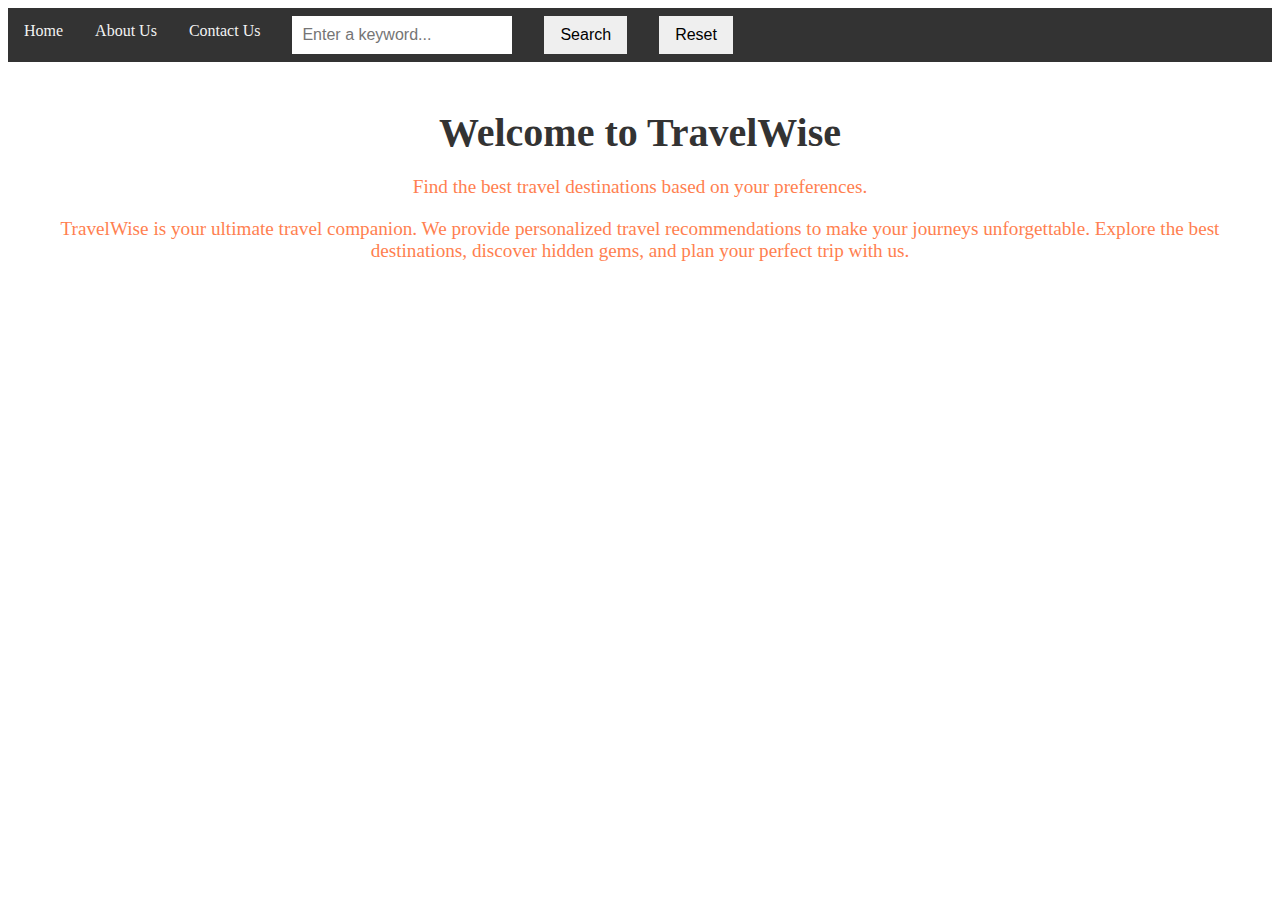
<file: index.html>
<!DOCTYPE html>
<html lang="en">
<head>
    <meta charset="UTF-8">
    <meta name="viewport" content="width=device-width, initial-scale=1.0">
    <title>TravelWise</title>
    <link rel="stylesheet" href="styles.css">
    <script src="travel_recommendation.js" defer></script>
</head>
<body>
    <nav>
        <div class="navbar">
            <a href="index.html">Home</a>
            <a href="about.html">About Us</a>
            <a href="contact.html">Contact Us</a>
            <input type="text" placeholder="Enter a keyword...">
            <button type="button" id="searchButton">Search</button>
            <button type="button" id="resetButton">Reset</button>
        </div>
    </nav>
    <div class="home-page">
        <h1>Welcome to TravelWise</h1>
        <p>Find the best travel destinations based on your preferences.</p>
        <p>TravelWise is your ultimate travel companion. We provide personalized travel recommendations to make your journeys unforgettable. Explore the best destinations, discover hidden gems, and plan your perfect trip with us.</p>
        <div class="results">
        </div>
    </div>
</body>
</html>
</file>
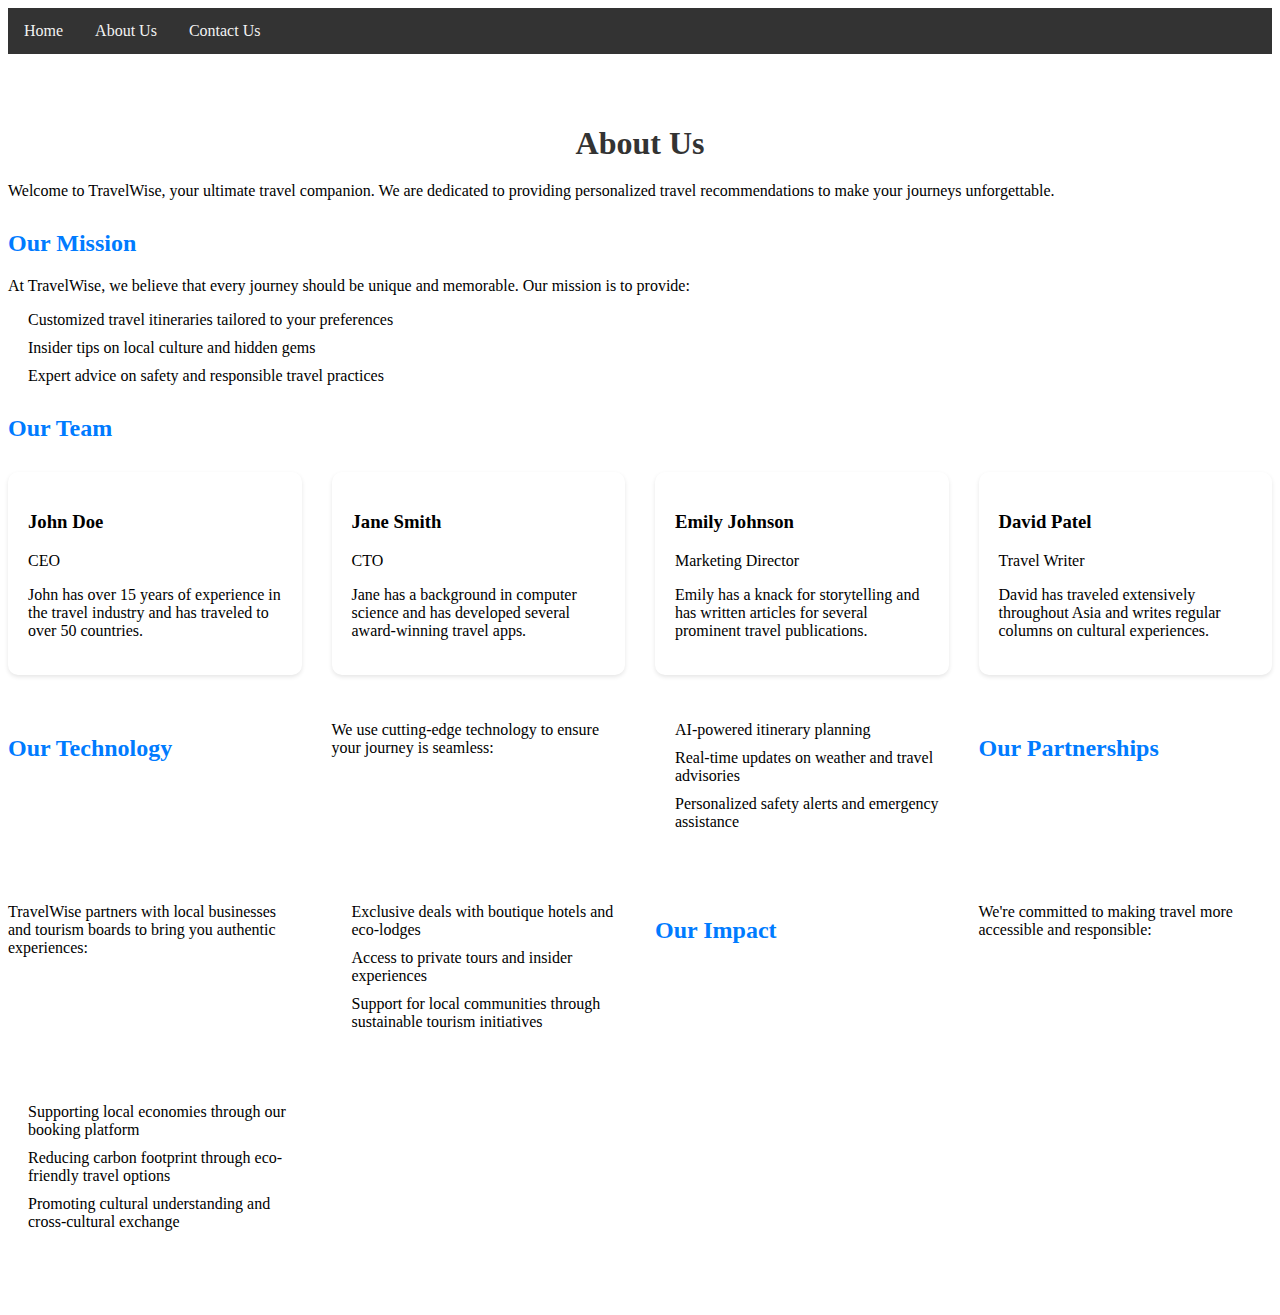
<file: about.html>
<!DOCTYPE html>
<html lang="en">
<head>
    <meta charset="UTF-8">
    <meta name="viewport" content="width=device-width, initial-scale=1.0">
    <title>About Us - TravelWise</title>
    <link rel="stylesheet" href="styles.css">
</head>
<body>
    <!-- Navigation Bar -->
    <nav>
        <div class="navbar">
            <a href="index.html">Home</a>
            <a href="about.html">About Us</a>
            <a href="contact.html">Contact Us</a>
        </div>
    </nav>

    <div class="about-us">
        <h1>About Us</h1>
        <p>Welcome to TravelWise, your ultimate travel companion. We are dedicated to providing personalized travel recommendations to make your journeys unforgettable.</p>
        
        <h2>Our Mission</h2>
        <p>At TravelWise, we believe that every journey should be unique and memorable. Our mission is to provide:</p>
        <ul>
            <li>Customized travel itineraries tailored to your preferences</li>
            <li>Insider tips on local culture and hidden gems</li>
            <li>Expert advice on safety and responsible travel practices</li>
        </ul>

        <h2>Our Team</h2>
        <div class="team-members">
            <div class="member">
                <h3>John Doe</h3>
                <p>CEO</p>
                <p>John has over 15 years of experience in the travel industry and has traveled to over 50 countries.</p>
            </div>

            <div class="member">
                <h3>Jane Smith</h3>
                <p>CTO</p>
                <p>Jane has a background in computer science and has developed several award-winning travel apps.</p>
            </div>

            <div class="member">
                <h3>Emily Johnson</h3>
                <p>Marketing Director</p>
                <p>Emily has a knack for storytelling and has written articles for several prominent travel publications.</p>
            </div>

            <div class="member">
                <h3>David Patel</h3>
                <p>Travel Writer</p>
                <p>David has traveled extensively throughout Asia and writes regular columns on cultural experiences.</p>
            </div>
        </ul>

        <h2>Our Technology</h2>
        <p>We use cutting-edge technology to ensure your journey is seamless:</p>
        <ul>
            <li>AI-powered itinerary planning</li>
            <li>Real-time updates on weather and travel advisories</li>
            <li>Personalized safety alerts and emergency assistance</li>
        </ul>

        <h2>Our Partnerships</h2>
        <p>TravelWise partners with local businesses and tourism boards to bring you authentic experiences:</p>
        <ul>
            <li>Exclusive deals with boutique hotels and eco-lodges</li>
            <li>Access to private tours and insider experiences</li>
            <li>Support for local communities through sustainable tourism initiatives</li>
        </ul>

        <h2>Our Impact</h2>
        <p>We're committed to making travel more accessible and responsible:</p>
        <ul>
            <li>Supporting local economies through our booking platform</li>
            <li>Reducing carbon footprint through eco-friendly travel options</li>
            <li>Promoting cultural understanding and cross-cultural exchange</li>
        </ul>
    </div>
</body>
</html>
</file>
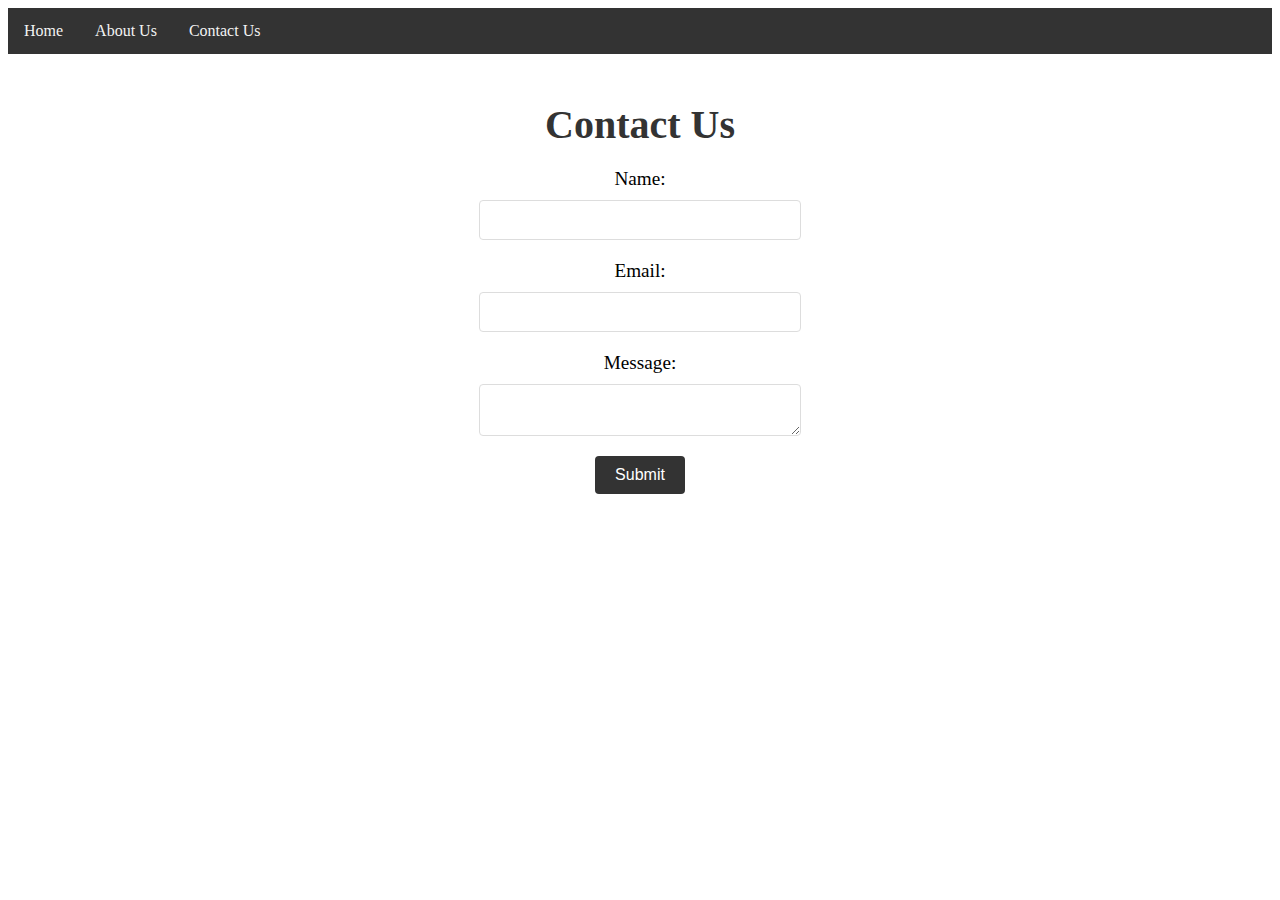
<file: contact.html>
<!DOCTYPE html>
<html lang="en">
<head>
    <meta charset="UTF-8">
    <meta name="viewport" content="width=device-width, initial-scale=1.0">
    <title>Contact Us - TravelWise</title>
    <link rel="stylesheet" href="styles.css">
</head>
<body>
    <!-- Navigation Bar -->
    <nav>
        <div class="navbar">
            <a href="index.html">Home</a>
            <a href="about.html">About Us</a>
            <a href="contact.html">Contact Us</a>
        </div>
    </nav>

    <div class="contact-us">
        <h1>Contact Us</h1>
        <form id="contactForm">
            <label for="name">Name:</label>
            <input type="text" id="name" name="name" required>
            <label for="email">Email:</label>
            <input type="email" id="email" name="email" required>
            <label for="message">Message:</label>
            <textarea id="message" name="message" required></textarea>
            <button type="submit">Submit</button>
        </form>
    </div>
</body>
</html>
</file>
<file: styles.css>
.navbar {
    background-color: #333;
    overflow: hidden;
}

.navbar a {
    float: left;
    display: block;
    color: #f2f2f2;
    text-align: center;
    padding: 14px 16px;
    text-decoration: none;
}

.navbar a:hover {
    background-color: #ddd;
    color: black;
}

.navbar input[type="text"] {
    float: left;
    padding: 10px;
    margin: 8px 16px;
    font-size: 1em;
    border: none;
    width: 200px;
}

.navbar button {
    float: left;
    padding: 10px 16px;
    margin: 8px 16px;
    font-size: 1em;
    border: none;
    cursor: pointer;
}

.navbar button:hover {
    background-color: #ddd;
}

.home-page {
    padding: 20px;
    text-align: center;
    background-image: url('https://images.unsplash.com/photo-1463839346397-8e9946845e6d?q=80&w=1769&auto=format&fit=crop&ixlib=rb-4.0.3&ixid=M3wxMjA3fDB8MHxwaG90by1wYWdlfHx8fGVufDB8fHx8fA%3D%3D');
    background-size: cover;
    background-position: center;
    color: #333;
    opacity: 1; 
}

.home-page h1 {
    font-size: 2.5em;
    margin-bottom: 20px;
}

.home-page p {
    font-size: 1.2em;
    margin-bottom: 20px;
    color: coral;
}



.home-page input[type="text"] {
    padding: 10px;
    font-size: 1em;
    width: 300px;
    margin-right: 10px;
}

.home-page button {
    padding: 10px 20px;
    font-size: 1em;
    cursor: pointer;
}

.home-page button:hover {
    background-color: #ddd;
}

.results {
    margin-top: 20px;
}

.results .result-item {
    border: 1px solid #ddd;
    padding: 10px;
    margin-bottom: 10px;
    text-align: left;
    
}


/* About page */
.about-us {
    padding: 50px 0;
}

h1 {
    color: #333;
    text-align: center;
    margin-bottom: 20px;
}

h2 {
    color: #007bff;
    margin-top: 30px;
}

p {
    margin-bottom: 15px;
}

ul {
    list-style-type: none;
    padding-left: 20px;
}

li {
    margin-bottom: 10px;
}

/* Team Members */
.team-members {
    display: grid;
    grid-template-columns: repeat(auto-fit, minmax(250px, 1fr));
    gap: 30px;
    margin-top: 30px;
}

.member {
    background-color: #fff;
    border-radius: 10px;
    padding: 20px;
    box-shadow: 0 2px 4px rgba(0, 0, 0, 0.1);
    transition: transform 0.3s ease;
}

.member:hover {
    transform: translateY(-5px);
}

.member img {
    width: 100%;
    height: auto;
    border-radius: 50%;
    object-fit: cover;
    object-position: center;
}

/* Responsive Design */
@media screen and (max-width: 768px) {
    .navbar {
        flex-direction: column;
        align-items: flex-start;
    }

    .navbar a {
        margin-bottom: 10px;
    }

    .team-members {
        grid-template-columns: 1fr;
    }
}


/* Contact page */

.contact-us {
    padding: 20px;
    text-align: center;
}

.contact-us h1 {
    font-size: 2.5em;
    margin-bottom: 20px;
}

.contact-us form {
    display: flex;
    flex-direction: column;
    align-items: center;
}

.contact-us label {
    font-size: 1.2em;
    margin-bottom: 10px;
}

.contact-us input[type="text"],
.contact-us input[type="email"],
.contact-us textarea {
    padding: 10px;
    font-size: 1em;
    margin-bottom: 20px;
    width: 300px;
    border: 1px solid #ddd;
    border-radius: 4px;
}

.contact-us button {
    padding: 10px 20px;
    font-size: 1em;
    cursor: pointer;
    border: none;
    background-color: #333;
    color: #fff;
    border-radius: 4px;
}

.contact-us button:hover {
    background-color: #ddd;
    color: #333;
}

.result-item img {
    width: 100%;
    height: auto;
    border-radius: 8px;
    margin-bottom: 10px;
}
</file>
